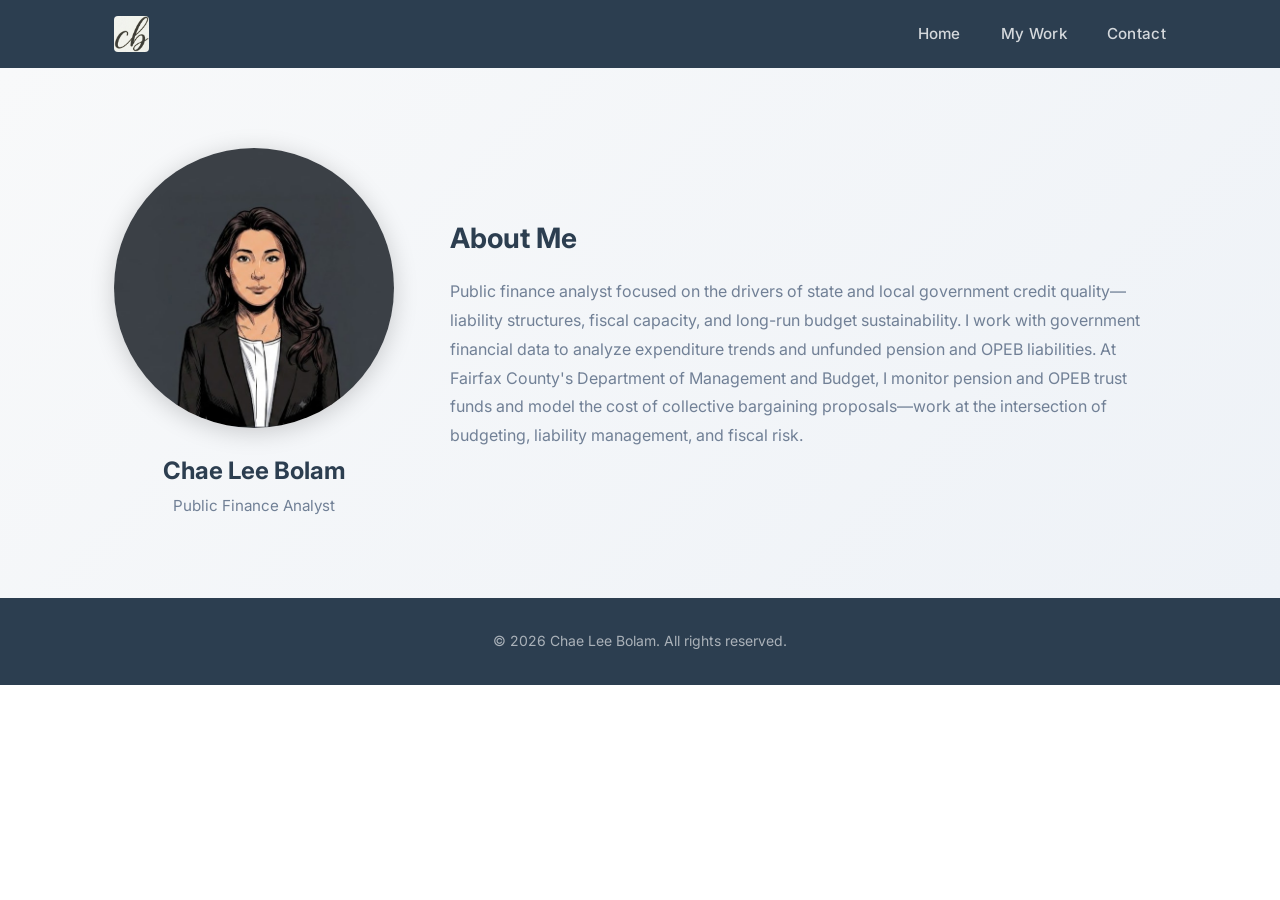
<file: index.html>
<!DOCTYPE html>
<html lang="en">
<head>
    <meta charset="UTF-8">
    <meta name="viewport" content="width=device-width, initial-scale=1.0">
    <title>Chae Lee Bolam | Data & Business Analytics Expert</title>
    <link rel="icon" type="image/png" href="Favicon.png">
    <link rel="stylesheet" href="styles.css">
</head>
<body>
    <nav>
        <div class="container">
            <a href="index.html"><img src="Favicon.png" alt="Chae Lee Bolam" class="nav-logo"></a>
            <ul>
                <li><a href="index.html">Home</a></li>
                <li><a href="MyWork.html">My Work</a></li>
                <li><a href="Contact.html">Contact</a></li>
            </ul>
        </div>
    </nav>

    <section class="hero">
        <div class="container">
            <div class="profile-section">
                <img src="cl-headshot-cartoon.jpg" alt="Chae Lee Bolam" class="profile-image">
                <h1>Chae Lee Bolam</h1>
                <p>Public Finance Analyst</p>
            </div>
            <div class="about-content">
                <h2>About Me</h2>
                <p>Public finance analyst focused on the drivers of state and local government credit quality—liability structures, fiscal capacity, and long-run budget sustainability. I work with government financial data to analyze expenditure trends and unfunded pension and OPEB liabilities. At Fairfax County's Department of Management and Budget, I monitor pension and OPEB trust funds and model the cost of collective bargaining proposals—work at the intersection of budgeting, liability management, and fiscal risk.</p>
            </div>
        </div>
    </section>


    <footer>
        <div class="container">
            <p>&copy; 2026 Chae Lee Bolam. All rights reserved.</p>
        </div>
    </footer>
</body>
</html>
</file>
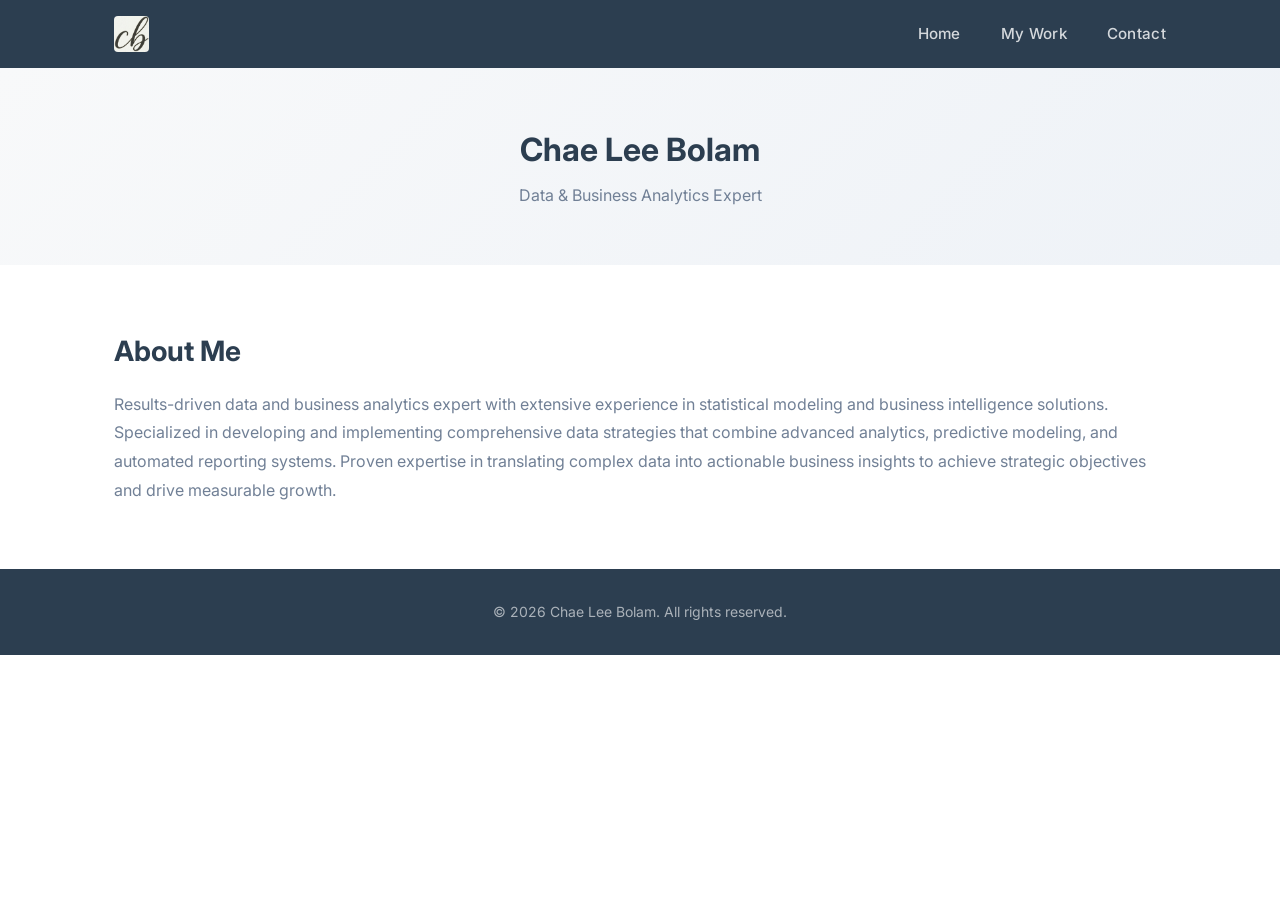
<file: Aboutme.html>
<!DOCTYPE html>
<html lang="en">
<head>
    <meta charset="UTF-8">
    <meta name="viewport" content="width=device-width, initial-scale=1.0">
    <title>About Me - Chae Lee Bolam</title>
    <link rel="icon" type="image/png" href="Favicon.png">
    <link rel="stylesheet" href="styles.css">
</head>
<body>
    <nav>
        <div class="container">
            <a href="index.html"><img src="Favicon.png" alt="Chae Lee Bolam" class="nav-logo"></a>
            <ul>
                <li><a href="index.html">Home</a></li>
                <li><a href="MyWork.html">My Work</a></li>
                <li><a href="Contact.html">Contact</a></li>
            </ul>
        </div>
    </nav>

    <div class="page-header">
        <div class="container">
            <h1>Chae Lee Bolam</h1>
            <p>Data & Business Analytics Expert</p>
        </div>
    </div>

    <section class="work-section">
        <div class="container">
            <div class="about-content">
                <h2>About Me</h2>
                <p>Results-driven data and business analytics expert with extensive experience in statistical modeling and business intelligence solutions. Specialized in developing and implementing comprehensive data strategies that combine advanced analytics, predictive modeling, and automated reporting systems. Proven expertise in translating complex data into actionable business insights to achieve strategic objectives and drive measurable growth.</p>
            </div>
        </div>
    </section>

    <footer>
        <div class="container">
            <p>&copy; 2026 Chae Lee Bolam. All rights reserved.</p>
        </div>
    </footer>
</body>
</html>
</file>
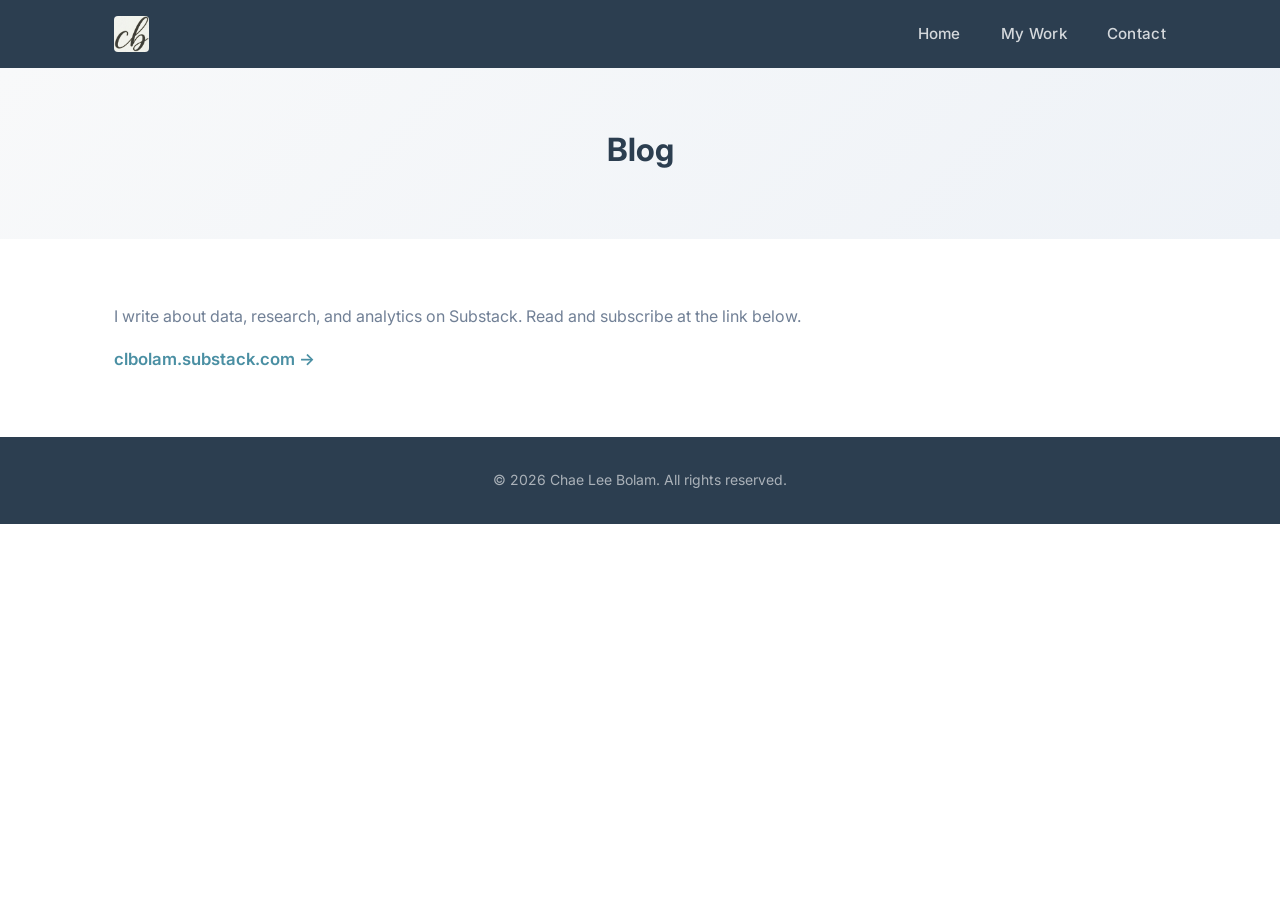
<file: blog.html>
<!DOCTYPE html>
<html lang="en">
<head>
    <meta charset="UTF-8">
    <meta name="viewport" content="width=device-width, initial-scale=1.0">
    <title>Blog - Chae Lee Bolam</title>
    <link rel="icon" type="image/png" href="Favicon.png">
    <link rel="stylesheet" href="styles.css">
</head>
<body>
    <nav>
        <div class="container">
            <a href="index.html"><img src="Favicon.png" alt="Chae Lee Bolam" class="nav-logo"></a>
            <ul>
                <li><a href="index.html">Home</a></li>
                <li><a href="MyWork.html">My Work</a></li>
                <li><a href="Contact.html">Contact</a></li>
            </ul>
        </div>
    </nav>

    <div class="page-header">
        <div class="container">
            <h1>Blog</h1>
        </div>
    </div>

    <section class="blog-section">
        <div class="container">
            <p>I write about data, research, and analytics on Substack. Read and subscribe at the link below.</p>
            <a href="https://viewfounder.substack.com/" target="_blank" rel="noopener noreferrer">clbolam.substack.com →</a>
        </div>
    </section>

    <footer>
        <div class="container">
            <p>&copy; 2026 Chae Lee Bolam. All rights reserved.</p>
        </div>
    </footer>
</body>
</html>
</file>
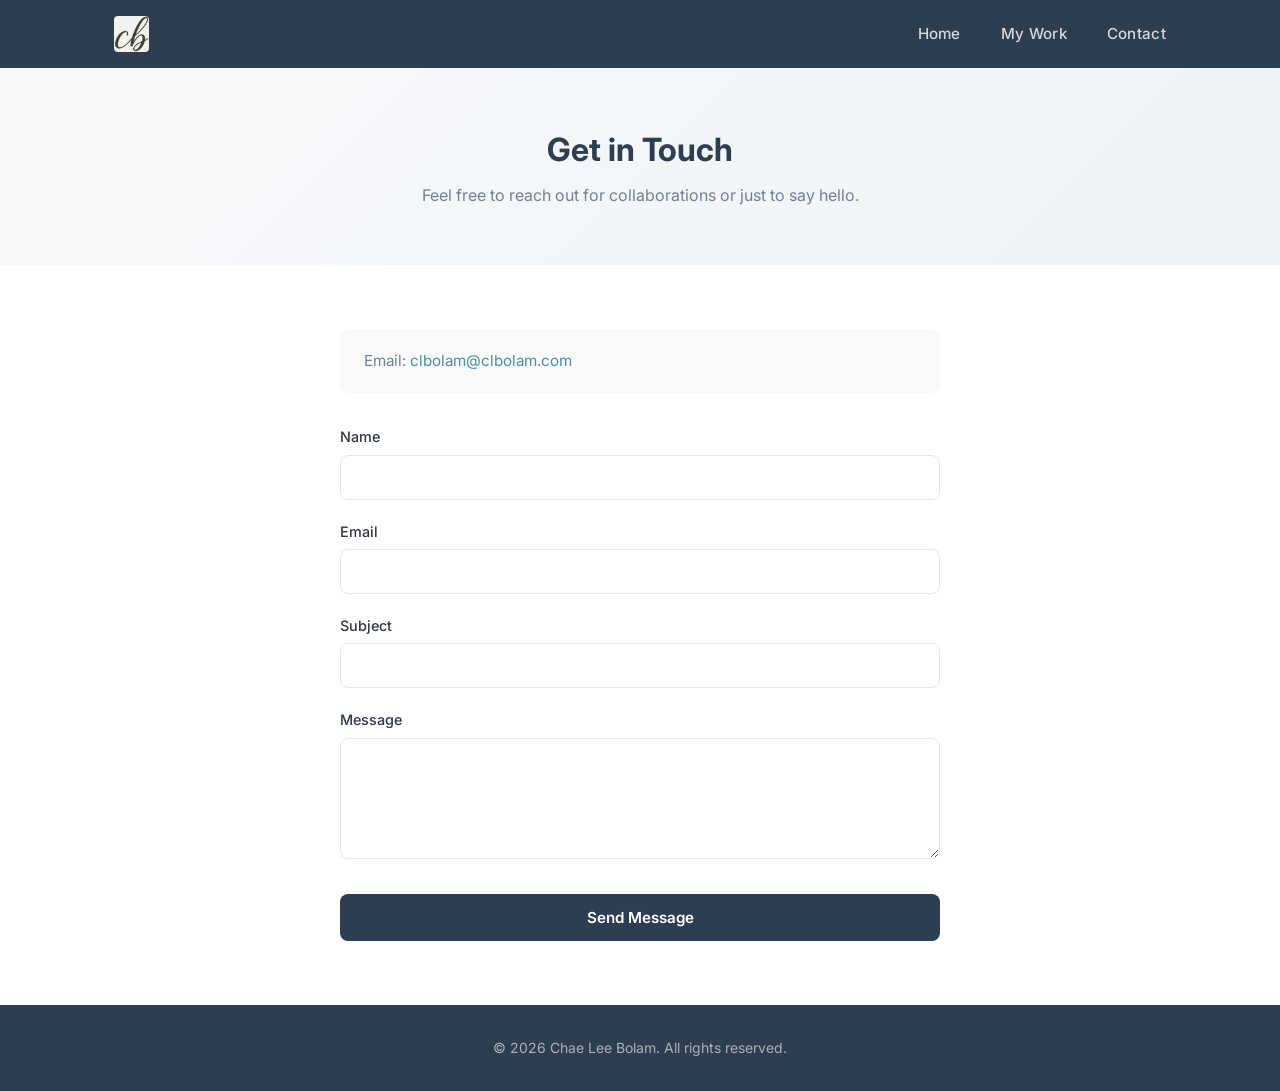
<file: Contact.html>
<!DOCTYPE html>
<html lang="en">
<head>
    <meta charset="UTF-8">
    <meta name="viewport" content="width=device-width, initial-scale=1.0">
    <title>Contact Chae Lee Bolam</title>
    <link rel="icon" type="image/png" href="Favicon.png">
    <link rel="stylesheet" href="styles.css">
</head>
<body>
    <nav>
        <div class="container">
            <a href="index.html"><img src="Favicon.png" alt="Chae Lee Bolam" class="nav-logo"></a>
            <ul>
                <li><a href="index.html">Home</a></li>
                <li><a href="MyWork.html">My Work</a></li>
                <li><a href="Contact.html">Contact</a></li>
            </ul>
        </div>
    </nav>

    <div class="page-header">
        <div class="container">
            <h1>Get in Touch</h1>
            <p>Feel free to reach out for collaborations or just to say hello.</p>
        </div>
    </div>

    <section class="contact-section">
        <div class="container">
            <div class="contact-wrapper">
                <div class="contact-info">
                    Email: <a href="mailto:clbolam@clbolam.com">clbolam@clbolam.com</a>
                </div>

                <form>
                    <div class="form-group">
                        <label for="name">Name</label>
                        <input type="text" id="name" name="name" required>
                    </div>
                    <div class="form-group">
                        <label for="email">Email</label>
                        <input type="email" id="email" name="email" required>
                    </div>
                    <div class="form-group">
                        <label for="subject">Subject</label>
                        <input type="text" id="subject" name="subject" required>
                    </div>
                    <div class="form-group">
                        <label for="message">Message</label>
                        <textarea id="message" name="message" rows="5" required></textarea>
                    </div>
                    <button type="submit">Send Message</button>
                </form>
            </div>
        </div>
    </section>

    <footer>
        <div class="container">
            <p>&copy; 2026 Chae Lee Bolam. All rights reserved.</p>
        </div>
    </footer>
</body>
</html>
</file>
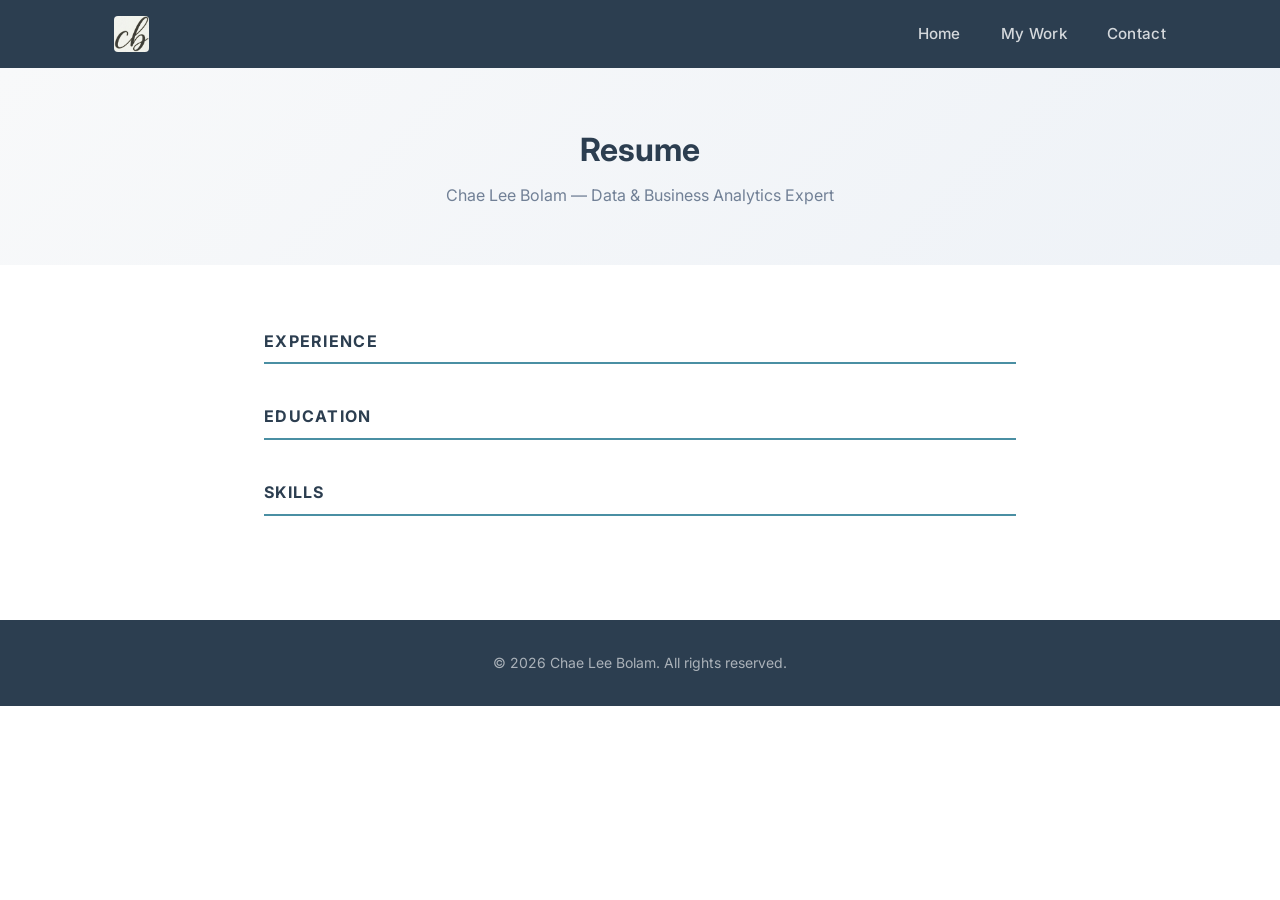
<file: Resume.html>
<!DOCTYPE html>
<html lang="en">
<head>
    <meta charset="UTF-8">
    <meta name="viewport" content="width=device-width, initial-scale=1.0">
    <title>Resume - Chae Lee Bolam</title>
    <link rel="icon" type="image/png" href="Favicon.png">
    <link rel="stylesheet" href="styles.css">
</head>
<body>
    <nav>
        <div class="container">
            <a href="index.html"><img src="Favicon.png" alt="Chae Lee Bolam" class="nav-logo"></a>
            <ul>
                <li><a href="index.html">Home</a></li>
                <li><a href="MyWork.html">My Work</a></li>
                <li><a href="Contact.html">Contact</a></li>
            </ul>
        </div>
    </nav>

    <div class="page-header">
        <div class="container">
            <h1>Resume</h1>
            <p>Chae Lee Bolam — Data & Business Analytics Expert</p>
        </div>
    </div>

    <div class="resume-section">

        <div class="resume-block">
            <h2>Experience</h2>
            <!-- Add your experience entries here, e.g.:
            <div class="resume-entry">
                <div class="resume-entry-header">
                    <div>
                        <h3>Job Title</h3>
                        <span class="org">Company Name</span>
                    </div>
                    <span class="date">Jan 2022 – Present</span>
                </div>
                <ul>
                    <li>Achievement or responsibility</li>
                </ul>
            </div>
            -->
        </div>

        <div class="resume-block">
            <h2>Education</h2>
            <!-- Add your education here -->
        </div>

        <div class="resume-block">
            <h2>Skills</h2>
            <!-- Add your skills here -->
        </div>

    </div>

    <footer>
        <div class="container">
            <p>&copy; 2026 Chae Lee Bolam. All rights reserved.</p>
        </div>
    </footer>
</body>
</html>
</file>
<file: styles.css>
@import url('https://fonts.googleapis.com/css2?family=Inter:wght@400;500;600;700&display=swap');

:root {
    --navy: #2c3e50;
    --teal: #4a8fa3;
    --light-bg: #f8f9fa;
    --text: #2d3748;
    --text-light: #718096;
    --white: #ffffff;
    --border: #e2e8f0;
    --shadow: 0 2px 8px rgba(0,0,0,0.08);
}

* { margin: 0; padding: 0; box-sizing: border-box; }

body {
    font-family: 'Inter', sans-serif;
    color: var(--text);
    line-height: 1.6;
    background: var(--white);
}

.container {
    max-width: 1100px;
    margin: 0 auto;
    padding: 0 24px;
}

/* Nav */
nav {
    background: var(--navy);
    padding: 1rem 0;
    position: sticky;
    top: 0;
    z-index: 100;
}

nav .container {
    display: flex;
    align-items: center;
    justify-content: space-between;
}

nav .nav-logo {
    height: 36px;
    width: auto;
    border-radius: 4px;
    display: block;
    flex-shrink: 0;
}

nav ul {
    list-style: none;
    display: flex;
    gap: 2.5rem;
}

nav a {
    color: rgba(255,255,255,0.8);
    text-decoration: none;
    font-weight: 500;
    font-size: 0.95rem;
    letter-spacing: 0.02em;
    transition: color 0.2s;
}

nav a:hover { color: var(--white); }

/* Hero */
.hero {
    padding: 5rem 0;
    background: linear-gradient(135deg, #f8f9fa 0%, #eef2f7 100%);
}

.hero .container {
    display: flex;
    align-items: center;
    gap: 3.5rem;
}

.profile-section {
    text-align: center;
    flex-shrink: 0;
}

.profile-image {
    width: 280px;
    height: 280px;
    border-radius: 50%;
    object-fit: cover;
    object-position: center 15%;
    box-shadow: 0 4px 24px rgba(0,0,0,0.18);
    margin-bottom: 1rem;
}

.profile-section h1 {
    font-size: 1.5rem;
    color: var(--navy);
    font-weight: 700;
    margin-bottom: 0.25rem;
}

.profile-section p {
    color: var(--text-light);
    font-size: 0.95rem;
}

.about-content h2 {
    font-size: 1.75rem;
    color: var(--navy);
    margin-bottom: 1rem;
    font-weight: 700;
}

.about-content p {
    color: var(--text-light);
    font-size: 1rem;
    line-height: 1.8;
}

/* Services */
.services {
    padding: 5rem 0;
}

.services h2 {
    text-align: center;
    font-size: 1.75rem;
    color: var(--navy);
    margin-bottom: 2.5rem;
    font-weight: 700;
}

.services-grid {
    display: grid;
    grid-template-columns: repeat(auto-fit, minmax(280px, 1fr));
    gap: 1.5rem;
}

.service-card {
    background: var(--white);
    border: 1px solid var(--border);
    border-top: 3px solid var(--teal);
    border-radius: 12px;
    padding: 2rem;
    box-shadow: var(--shadow);
    transition: transform 0.2s, box-shadow 0.2s;
}

.service-card:hover {
    transform: translateY(-3px);
    box-shadow: 0 8px 24px rgba(0,0,0,0.12);
}

.service-card h3 {
    color: var(--navy);
    font-size: 1.05rem;
    font-weight: 600;
    margin-bottom: 1rem;
}

.service-card ul { list-style: none; }

.service-card ul li {
    color: var(--text-light);
    padding: 0.25rem 0;
    font-size: 0.95rem;
}

.service-card ul li::before {
    content: '→ ';
    color: var(--teal);
}

/* Page header */
.page-header {
    background: linear-gradient(135deg, #f8f9fa 0%, #eef2f7 100%);
    padding: 3.5rem 0;
    text-align: center;
}

.page-header h1 {
    font-size: 2rem;
    color: var(--navy);
    font-weight: 700;
    margin-bottom: 0.5rem;
}

.page-header p {
    color: var(--text-light);
    font-size: 1rem;
}

/* Contact */
.contact-section { padding: 4rem 0; }

.contact-wrapper {
    max-width: 600px;
    margin: 0 auto;
}

.contact-info {
    background: var(--light-bg);
    border-radius: 8px;
    padding: 1.25rem 1.5rem;
    margin-bottom: 2rem;
    color: var(--text-light);
    font-size: 0.95rem;
}

.contact-info a {
    color: var(--teal);
    text-decoration: none;
}

.contact-info a:hover { text-decoration: underline; }

.form-group { margin-bottom: 1.25rem; }

.form-group label {
    display: block;
    font-weight: 500;
    font-size: 0.9rem;
    color: var(--text);
    margin-bottom: 0.4rem;
}

.form-group input,
.form-group textarea {
    width: 100%;
    padding: 0.75rem 1rem;
    border: 1px solid var(--border);
    border-radius: 8px;
    font-family: inherit;
    font-size: 0.95rem;
    color: var(--text);
    outline: none;
    transition: border-color 0.2s;
}

.form-group input:focus,
.form-group textarea:focus { border-color: var(--teal); }

button[type="submit"] {
    width: 100%;
    background: var(--navy);
    color: white;
    border: none;
    padding: 0.85rem 2rem;
    border-radius: 8px;
    font-family: inherit;
    font-size: 0.95rem;
    font-weight: 600;
    cursor: pointer;
    transition: background 0.2s;
    margin-top: 0.5rem;
}

button[type="submit"]:hover { background: var(--teal); }

/* Work/Portfolio */
.work-section { padding: 4rem 0; }

.work-columns {
    display: grid;
    grid-template-columns: 1fr 1fr;
    gap: 2.5rem;
    align-items: start;
}

.work-columns > div {
    min-width: 0;
}

.work-column-header {
    font-size: 0.9rem;
    font-weight: 700;
    color: var(--navy);
    text-transform: uppercase;
    letter-spacing: 0.08em;
    border-bottom: 2px solid var(--teal);
    padding-bottom: 0.5rem;
    margin-bottom: 1.5rem;
}

.project-grid {
    display: flex;
    flex-direction: column;
    gap: 1.5rem;
}

.project-card {
    background: var(--white);
    border: 1px solid var(--border);
    border-radius: 12px;
    overflow: hidden;
    box-shadow: var(--shadow);
    transition: transform 0.2s, box-shadow 0.2s;
    display: flex;
    flex-direction: column;
}

.project-card:hover {
    transform: translateY(-2px);
    box-shadow: 0 8px 24px rgba(0,0,0,0.1);
}

.project-card img {
    width: 100%;
    height: 180px;
    object-fit: cover;
    display: block;
}

.project-card-content {
    padding: 1.5rem 1.5rem 2rem;
    flex: 1;
}

.project-card h3 {
    color: var(--navy);
    font-weight: 600;
    margin-bottom: 0.75rem;
}

.project-card p {
    color: var(--text-light);
    font-size: 0.95rem;
    line-height: 1.6;
    margin-bottom: 1rem;
}

.project-card a {
    color: var(--teal);
    text-decoration: none;
    font-weight: 500;
    font-size: 0.9rem;
}

.project-card a:hover { text-decoration: underline; }

.project-tag {
    display: inline-block;
    background: var(--light-bg);
    color: var(--text-light);
    font-size: 0.75rem;
    padding: 0.2rem 0.6rem;
    border-radius: 999px;
    margin: 0.25rem 0.25rem 0 0;
}

/* Resume */
.resume-section {
    padding: 4rem 24px;
    max-width: 800px;
    margin: 0 auto;
}

.resume-block { margin-bottom: 2.5rem; }

.resume-block h2 {
    font-size: 1rem;
    font-weight: 700;
    color: var(--navy);
    text-transform: uppercase;
    letter-spacing: 0.08em;
    border-bottom: 2px solid var(--teal);
    padding-bottom: 0.5rem;
    margin-bottom: 1.25rem;
}

.resume-entry { margin-bottom: 1.25rem; }

.resume-entry-header {
    display: flex;
    justify-content: space-between;
    align-items: baseline;
    flex-wrap: wrap;
    gap: 0.5rem;
    margin-bottom: 0.25rem;
}

.resume-entry h3 {
    font-size: 1rem;
    font-weight: 600;
    color: var(--text);
}

.resume-entry .org {
    color: var(--teal);
    font-weight: 500;
    font-size: 0.95rem;
}

.resume-entry .date {
    color: var(--text-light);
    font-size: 0.85rem;
}

.resume-entry ul {
    margin-top: 0.5rem;
    padding-left: 1.25rem;
    color: var(--text-light);
    font-size: 0.95rem;
    line-height: 1.7;
}

/* Publications */
.publications-section {
    margin-top: 3rem;
    padding-top: 2.5rem;
    border-top: 1px solid var(--border);
}

.publication-card {
    background: var(--light-bg);
    border: 1px solid var(--border);
    border-left: 4px solid var(--teal);
    border-radius: 8px;
    overflow: hidden;
}

.publication-card img {
    width: 100%;
    height: 160px;
    object-fit: cover;
    display: block;
    border-bottom: 1px solid var(--border);
}

.publication-card-body {
    padding: 1.5rem;
}

.publication-card .pub-journal {
    font-size: 0.8rem;
    font-weight: 600;
    color: var(--teal);
    text-transform: uppercase;
    letter-spacing: 0.08em;
    margin-bottom: 0.6rem;
}

.publication-card h3 {
    font-size: 1.05rem;
    font-weight: 700;
    color: var(--navy);
    margin-bottom: 0.5rem;
    line-height: 1.4;
}

.publication-card .pub-authors {
    font-size: 0.9rem;
    color: var(--text-light);
    margin-bottom: 1rem;
}

.publication-card .pub-authors strong {
    color: var(--text);
}

.publication-card p {
    font-size: 0.95rem;
    color: var(--text-light);
    line-height: 1.7;
    margin-bottom: 1.25rem;
}

.publication-card .pub-meta {
    display: flex;
    align-items: center;
    gap: 1.5rem;
    flex-wrap: wrap;
    margin-bottom: 1.25rem;
    font-size: 0.85rem;
    color: var(--text-light);
}

.publication-card .pub-meta span::before {
    content: '· ';
}

.publication-card .pub-meta span:first-child::before {
    content: '';
}

/* Blog */
.blog-section { padding: 4rem 0; }

.blog-section p {
    color: var(--text-light);
    margin-bottom: 1rem;
    font-size: 1rem;
    line-height: 1.7;
}

.blog-section a {
    color: var(--teal);
    font-weight: 600;
    text-decoration: none;
    font-size: 1.05rem;
}

.blog-section a:hover { text-decoration: underline; }

/* Footer */
footer {
    background: var(--navy);
    color: rgba(255,255,255,0.6);
    text-align: center;
    padding: 2rem 0;
    font-size: 0.875rem;
}

/* Responsive */
@media (max-width: 768px) {
    nav ul {
        flex-wrap: wrap;
        gap: 1rem;
        justify-content: center;
    }

    .hero { padding: 3rem 0; }

    .hero .container {
        flex-direction: column;
        text-align: center;
        gap: 2rem;
    }

    .services-grid { grid-template-columns: 1fr; }
    .work-columns { grid-template-columns: 1fr; }
    .project-card { flex-direction: column; }
    .project-card img { width: 100%; height: 200px; order: 1; }
    .project-card-content { order: 2; }
    .resume-entry-header { flex-direction: column; }
}
</file>
